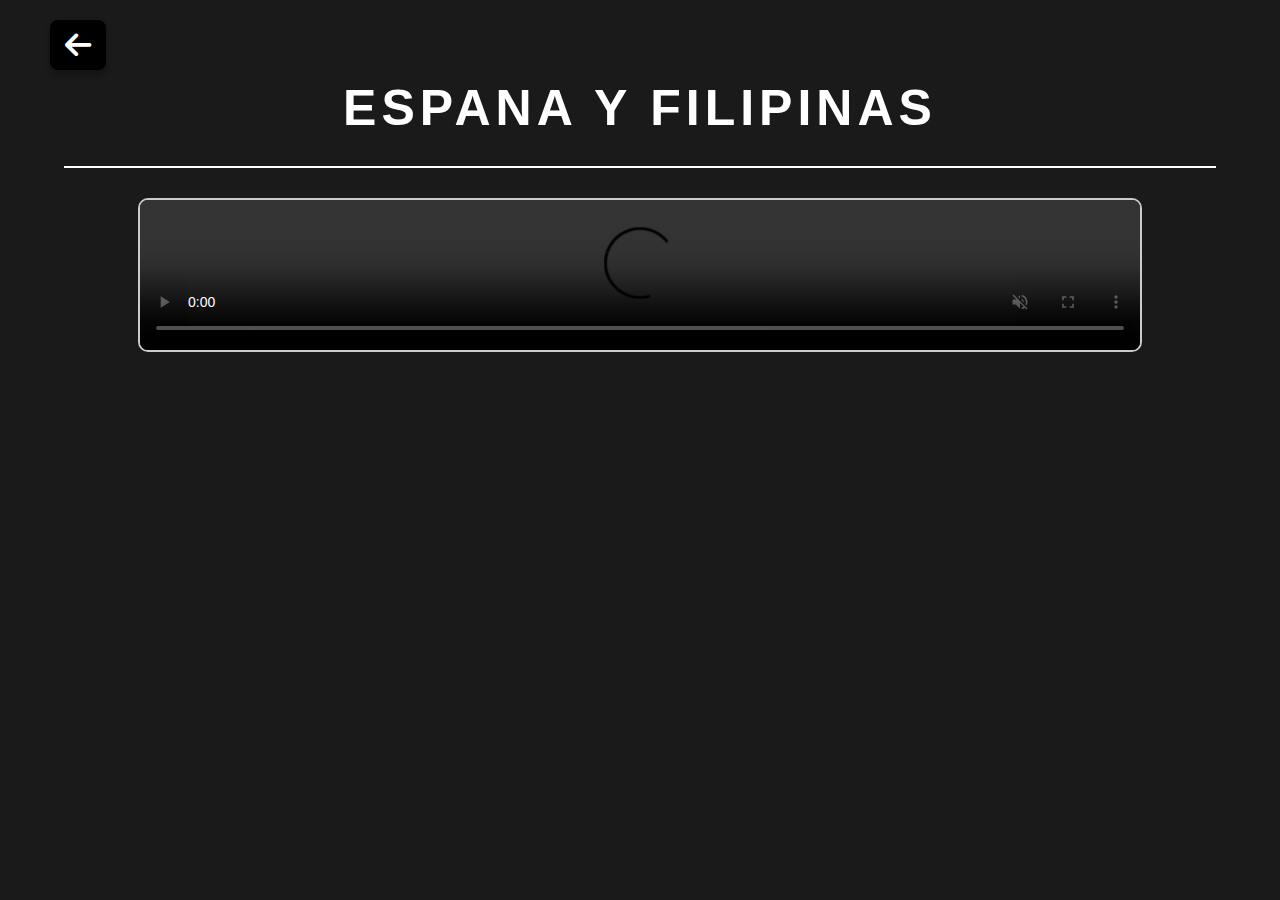
<file: EYFvideo.html>
<!DOCTYPE html>
<html lang="en">
<head>
    <meta charset="UTF-8">
    <meta name="viewport" content="width=device-width, initial-scale=1.0">
    <link rel="stylesheet" href="https://cdnjs.cloudflare.com/ajax/libs/font-awesome/6.5.1/css/all.min.css">
    <title>PINTADA + España y Filipinas</title>
    <link rel="stylesheet" href="exploremorestyle.css">
    <script src="backbtn.js"></script>
</head>
<body>
    <button class="back-btn" onclick="backbtn()">
        <i class="fa-solid fa-arrow-left"></i>
    </button>

    <section class="video-page">
        <h1>ESPANA Y FILIPINAS</h1>
        <hr/>
        <div class="video-container">
            <video controls muted loop>
                <source src="https://i.imgur.com/caqZCti.mp4">
            </video>
        </div>
    </section>
</body>
</html>
</file>
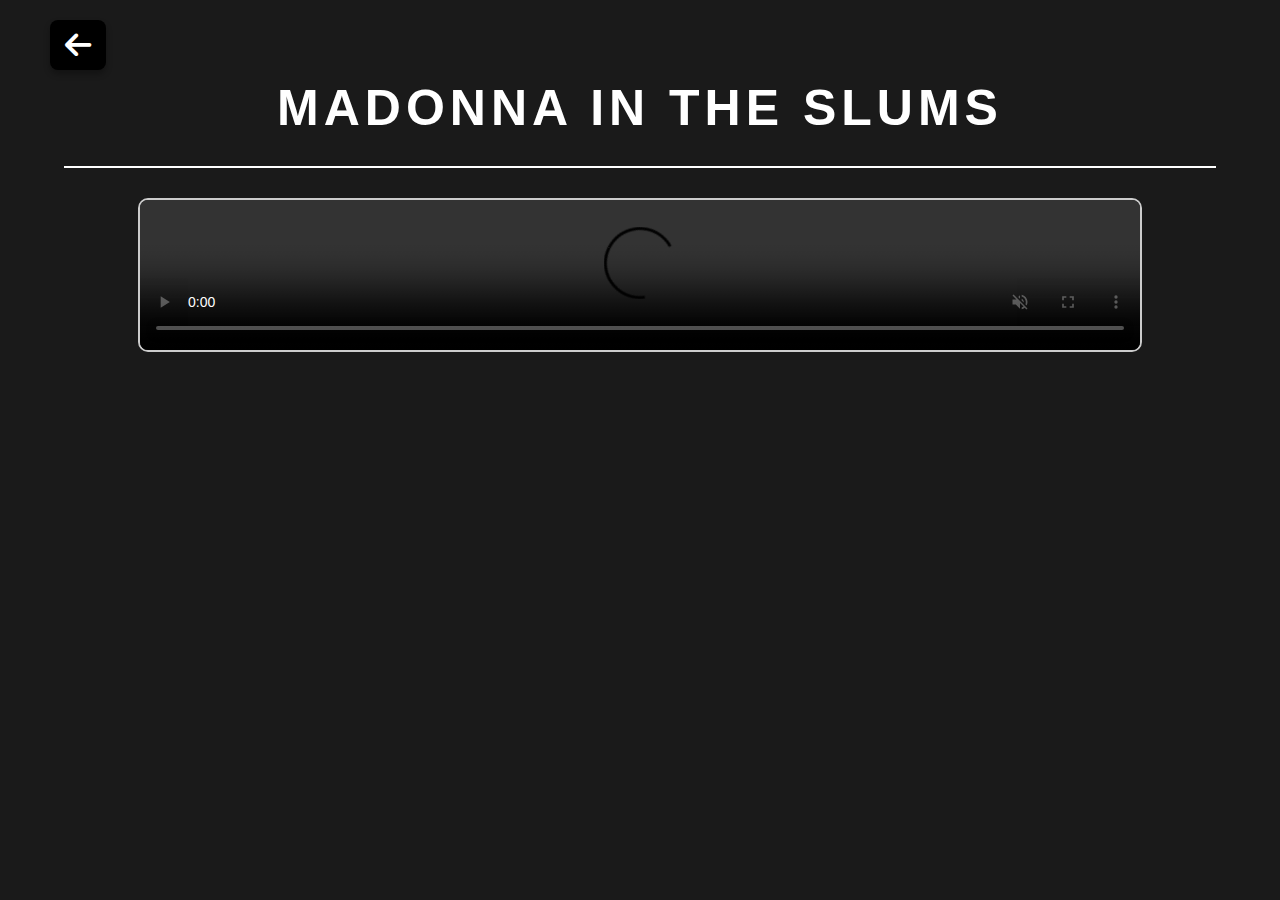
<file: MADDvideo.html>
<!DOCTYPE html>
<html lang="en">
<head>
    <meta charset="UTF-8">
    <meta name="viewport" content="width=device-width, initial-scale=1.0">
    <link rel="stylesheet" href="https://cdnjs.cloudflare.com/ajax/libs/font-awesome/6.5.1/css/all.min.css">
    <title>PINTADA + Madonna in the Slums</title>
    <link rel="stylesheet" href="exploremorestyle.css">
    <script src="backbtn.js"></script>
</head>
<body>
    <button class="back-btn" onclick="backbtn()">
        <i class="fa-solid fa-arrow-left"></i>
    </button>

    <section class="video-page">
        <h1>MADONNA IN THE SLUMS</h1>
        <hr/>

        <div class="video-container">
            <video controls muted loop>
                <source src="https://i.imgur.com/n874hnU.mp4">
            </video>
        </div>
    </section>
</body>
</html>
</file>
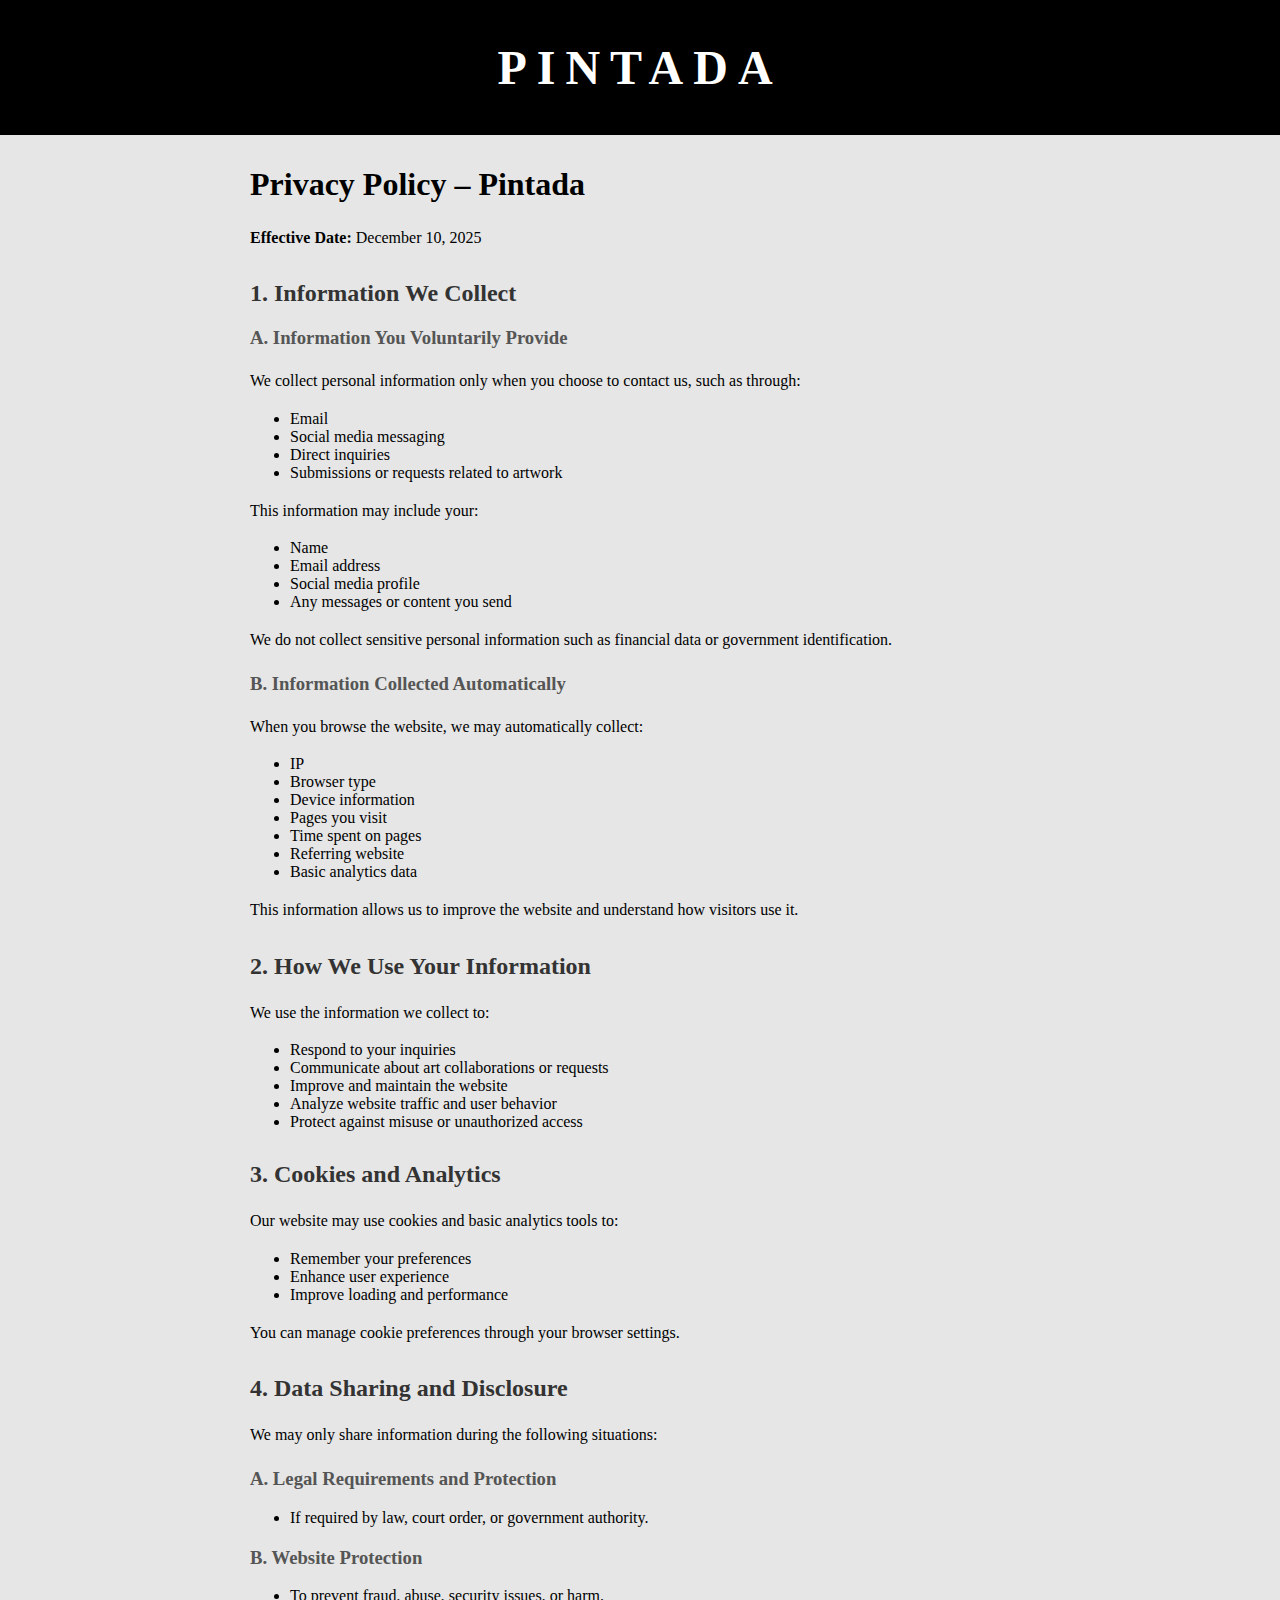
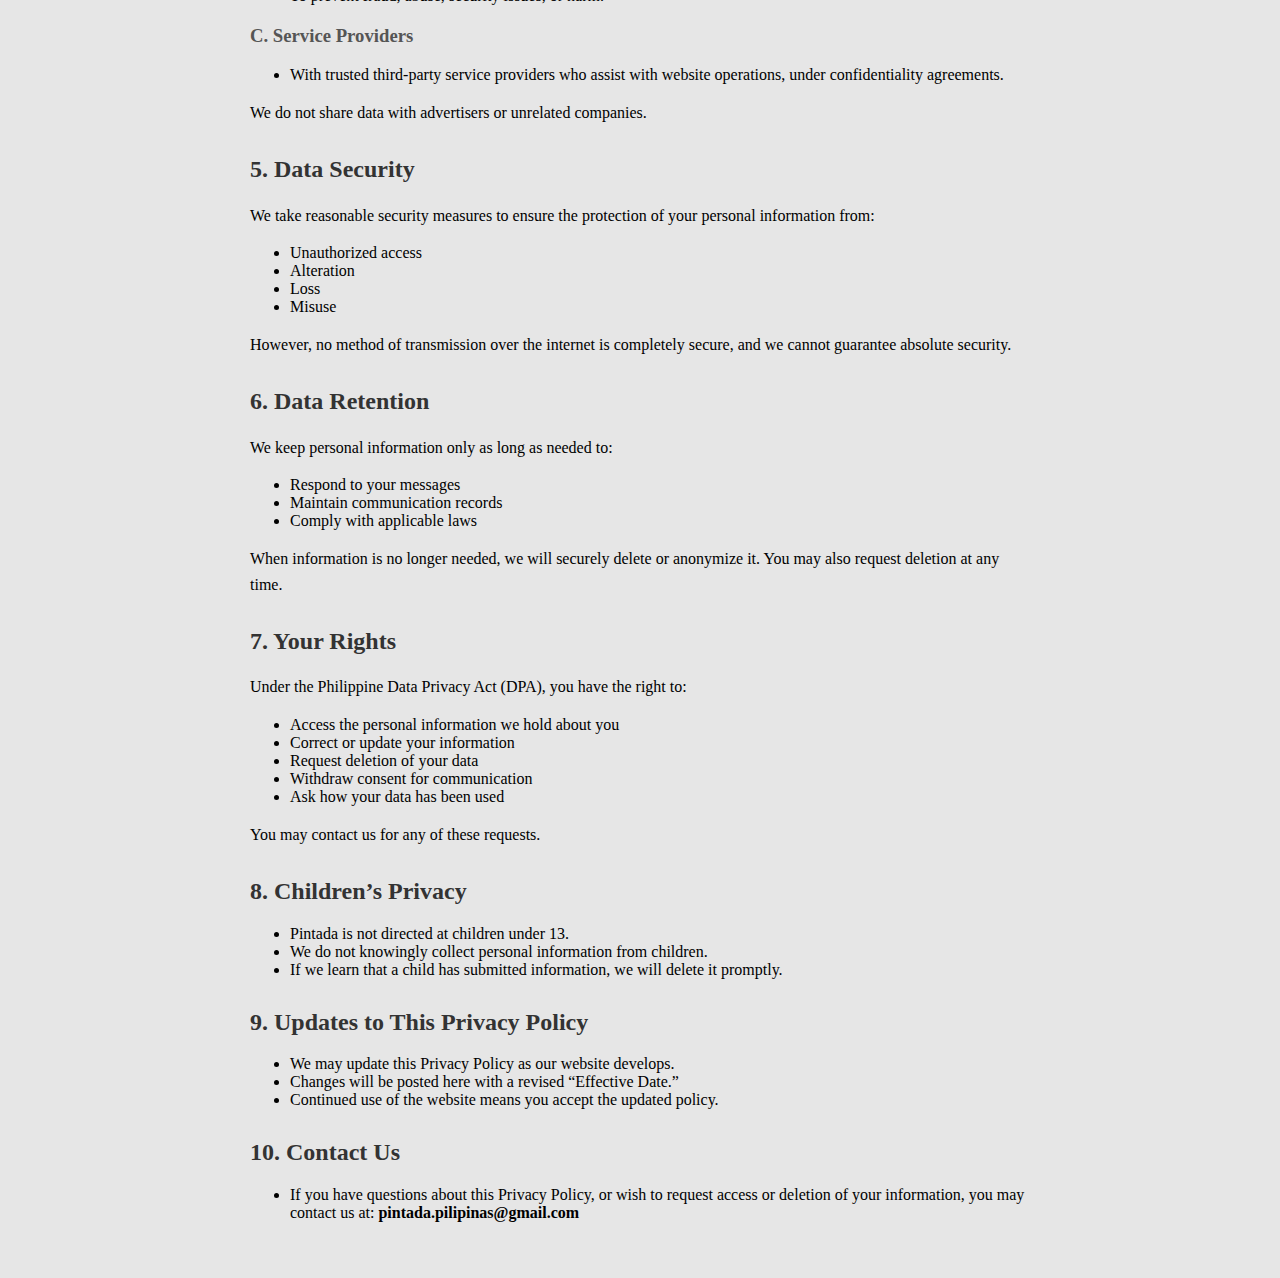
<file: PP.html>
<!doctype html>
<html lang="en">
<head>
  <meta charset="utf-8">
  <meta name="viewport" content="width=device-width, initial-scale=1.0">
  <title>P I N T A D A - Privacy Policy</title>
  <link rel="stylesheet" href="PP.css">
</head>
<body>
<header class = "header">
        <h1>PINTADA</h1>
      </header>

  <main class="content">
      <h1>Privacy Policy – Pintada</h1>
    <p><strong>Effective Date: </strong>December 10, 2025</p>

    <h2>1. Information We Collect</h2>
    <h3>A. Information You Voluntarily Provide</h3>
    <p>We collect personal information only when you choose to contact us, such as through:</p>
      <ul>
        <li>Email</li>
        <li>Social media messaging</li>
        <li>Direct inquiries</li>
        <li>Submissions or requests related to artwork</li>
      </ul>
    <p>This information may include your:</p>
      <ul>
        <li>Name</li> 
        <li>Email address</li>
        <li>Social media profile</li>
        <li>Any messages or content you send</li>
      </ul>
    <p>We do not collect sensitive personal information such as financial data or government identification.</p>

    <h3>B. Information Collected Automatically</h3>
    <p>When you browse the website, we may automatically collect:</p>
      <ul>
        <li>IP <address></li>
        <li>Browser type</li>
        <li>Device information</li> 
        <li>Pages you visit</li>
        <li>Time spent on pages</li>
        <li>Referring website</li>
        <li>Basic analytics data</li>
      </ul>
    <p>This information allows us to improve the website and understand how visitors use it.</p>

    <h2>2. How We Use Your Information</h2>
    <p>We use the information we collect to:
      <ul>
        <li>Respond to your inquiries</li>
        <li>Communicate about art collaborations or requests</li>
        <li>Improve and maintain the website</li>
        <li>Analyze website traffic and user behavior</li>
        <li>Protect against misuse or unauthorized access</li>
      </ul>
    </p>

    <h2>3. Cookies and Analytics</h2>
    <p>Our website may use cookies and basic analytics tools to:</p>
      <ul>
        <li>Remember your preferences</li>
        <li>Enhance user experience</li>
        <li>Improve loading and performance</li>
      </ul>
    <p>You can manage cookie preferences through your browser settings.</p>

    <h2>4. Data Sharing and Disclosure</h2>
    <p>We may only share information during the following situations: </p>
    <h3>A. Legal Requirements and Protection</h3>
      <ul>
        <li>If required by law, court order, or government authority.</li>
      </ul>
    <h3>B. Website Protection</h3>
      <ul>
        <li>To prevent fraud, abuse, security issues, or harm.</li>
      </ul>
    <h3>C. Service Providers</h3>
      <ul>
        <li>With trusted third-party service providers who assist with website operations, under confidentiality agreements.</li>
      </ul>
    <p>We do not share data with advertisers or unrelated companies.</p>
    <h2>5. Data Security</h2>
    <p>We take reasonable security measures to ensure the protection of your personal information from:</p>
      <ul>
        <li>Unauthorized access</li>
        <li>Alteration</li>
        <li>Loss</li>
        <li>Misuse</li>
      </ul>
    <p>However, no method of transmission over the internet is completely secure, and we cannot guarantee absolute security.</p>

    <h2>6. Data Retention</h2>
    <p>We keep personal information only as long as needed to:</p>
      <ul>
        <li>Respond to your messages</li>
        <li>Maintain communication records</li>
        <li>Comply with applicable laws</li>
      </ul>
    <p>When information is no longer needed, we will securely delete or anonymize it. You may also request deletion at any time.</p>
      </ul>

  <h2>7. Your Rights</h2>
    <p>Under the Philippine Data Privacy Act (DPA), you have the right to:</p>
  <ul>
    <li>Access the personal information we hold about you</li>
    <li>Correct or update your information</li>
    <li>Request deletion of your data</li>
    <li>Withdraw consent for communication</li>
    <li>Ask how your data has been used</li>
  </ul>
  <p>You may contact us for any of these requests.</p>

  <h2>8. Children’s Privacy</h2>
  <ul>
    <li>Pintada is not directed at children under 13.</li>
    <li>We do not knowingly collect personal information from children.</li>
    <li>If we learn that a child has submitted information, we will delete it promptly.</li>
  </ul>

  <h2>9. Updates to This Privacy Policy</h2>
  <ul>
    <li>We may update this Privacy Policy as our website develops.</li>
    <li>Changes will be posted here with a revised “Effective Date.”</li>
    <li>Continued use of the website means you accept the updated policy.</li>
  </ul>

  <h2>10. Contact Us</h2>
  <ul>
    <li>If you have questions about this Privacy Policy, or wish to request access or deletion of your information, you may contact us at: <strong>pintada.pilipinas@gmail.com</strong></li>
  </ul>
</body>
</html>
</file>
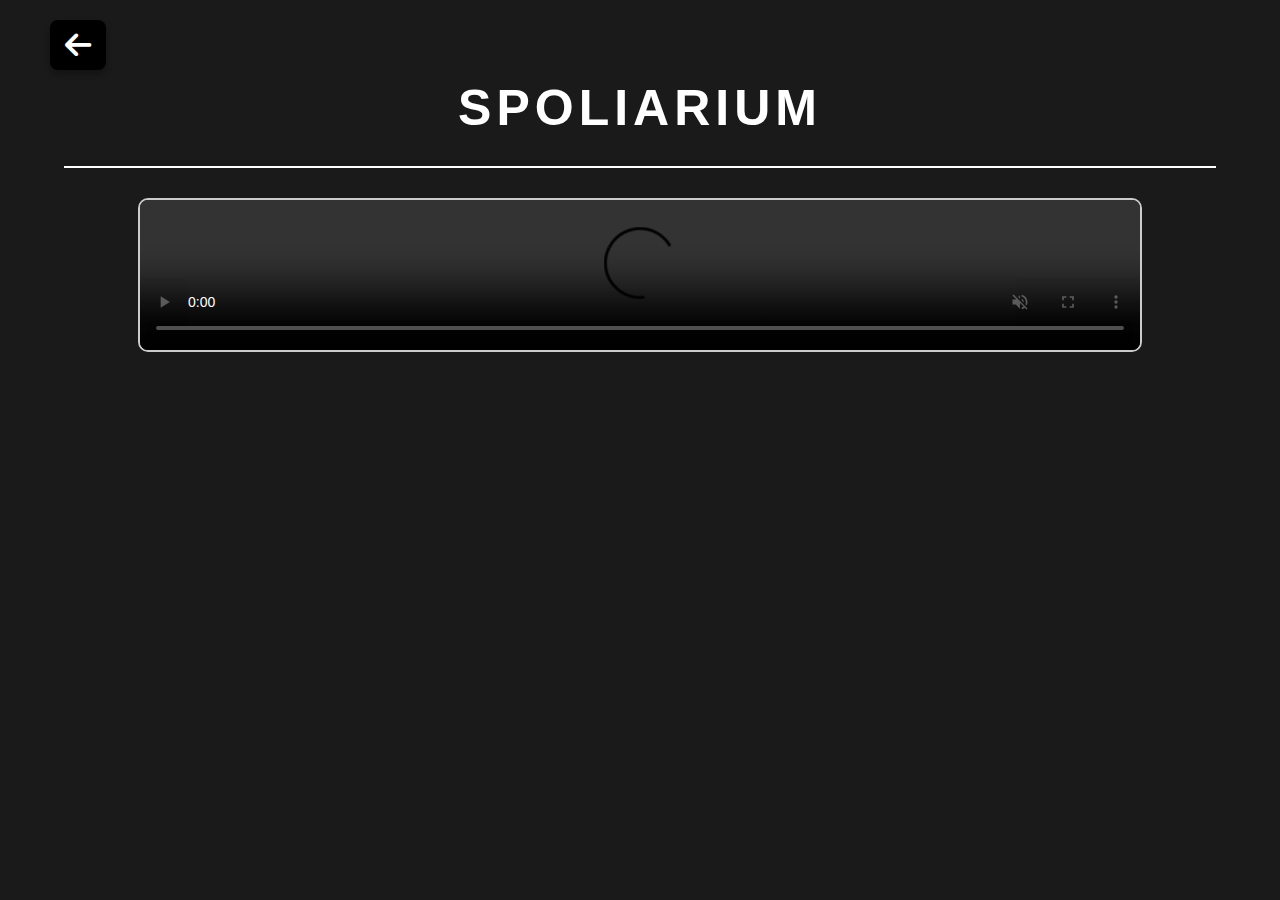
<file: SPOlvideo.html>
<!DOCTYPE html>
<html lang="en">
<head>
    <meta charset="UTF-8">
    <meta name="viewport" content="width=device-width, initial-scale=1.0">
    <link rel="stylesheet" href="https://cdnjs.cloudflare.com/ajax/libs/font-awesome/6.5.1/css/all.min.css">
    <title>PINTADA + Spoliarium</title>
    <link rel="stylesheet" href="exploremorestyle.css">
    <script src="backbtn.js"></script>
</head>
<body>
    <button class="back-btn" onclick="backbtn()">
        <i class="fa-solid fa-arrow-left"></i>
    </button>

    <section class="video-page">
        <h1>SPOLIARIUM</h1>
        <hr/>

        <div class="video-container">
            <video controls muted loop>
                <source src="https://i.imgur.com/rfCyNaW.mp4">
            </video>
        </div>
    </section>
</body>
</html>
</file>
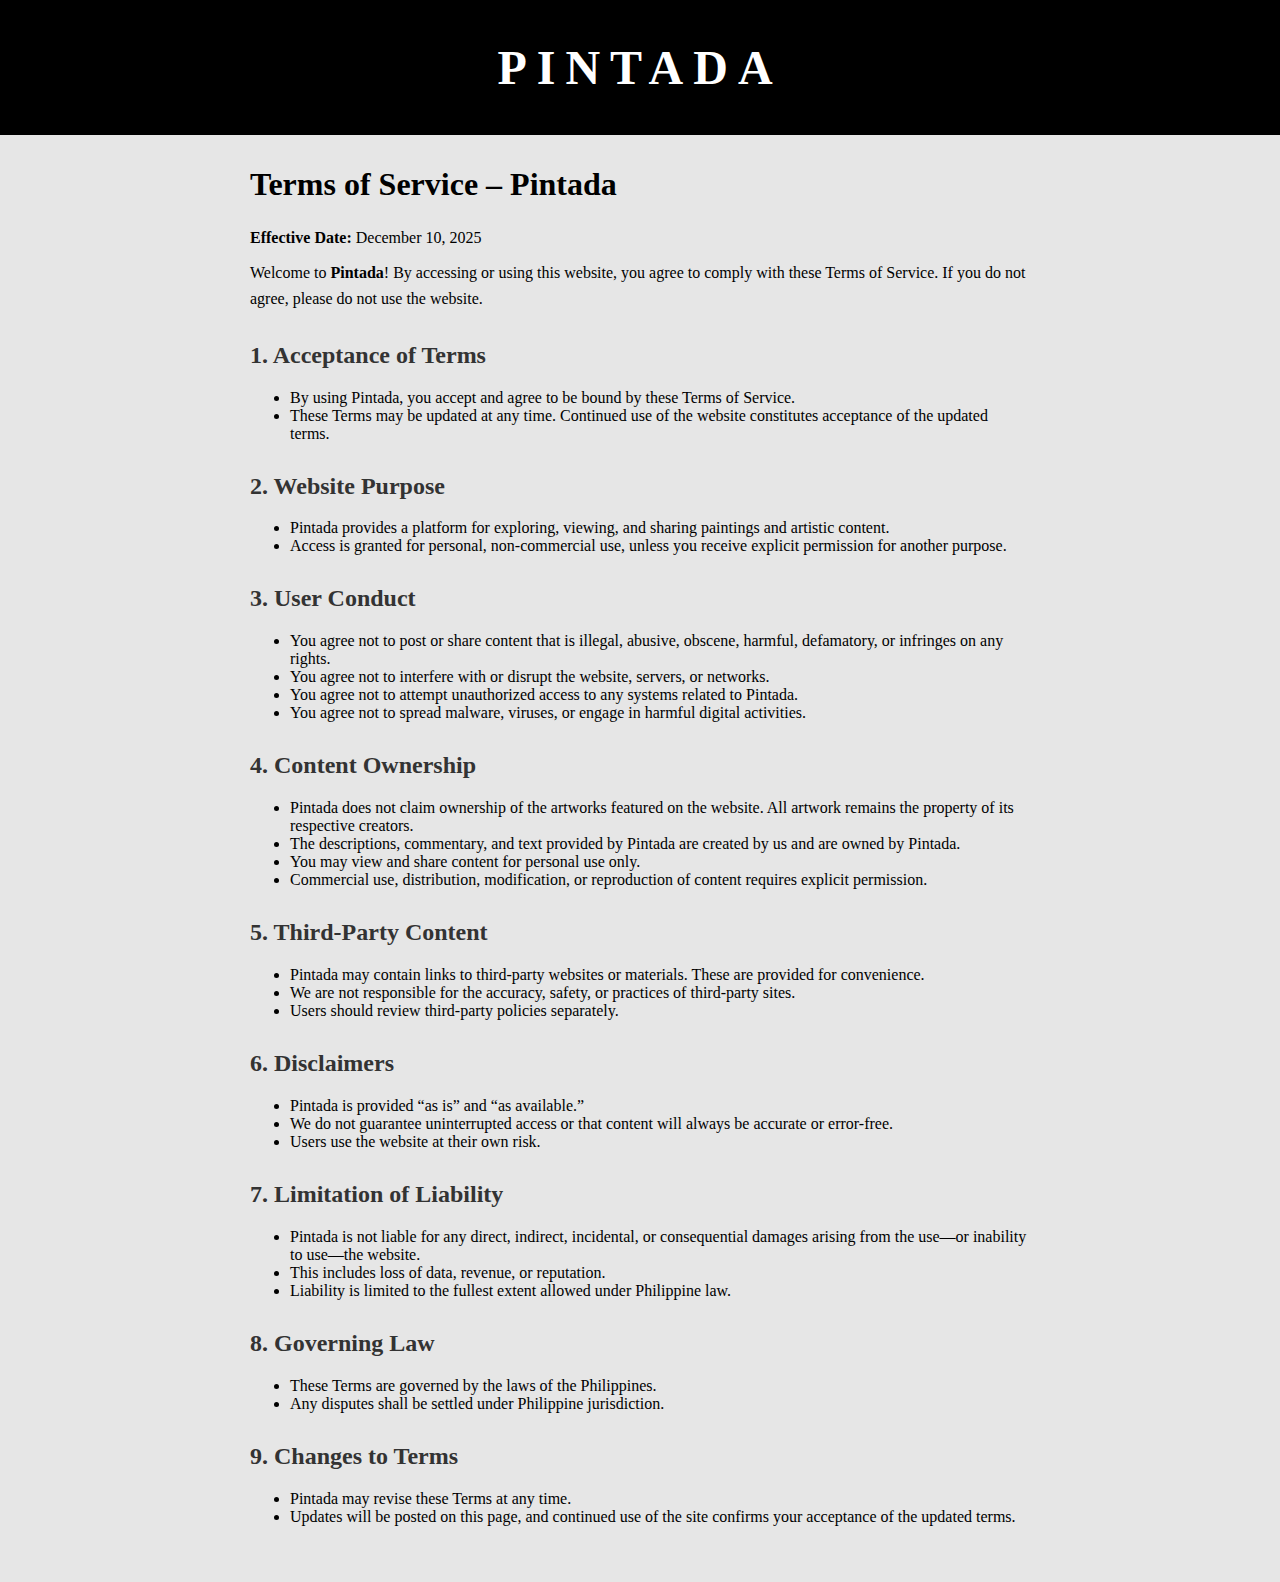
<file: TOS.html>
<!doctype html>
<html lang="en">
<head>
  <meta charset="utf-8">
  <meta name="viewport" content="width=device-width, initial-scale=1.0">
  <title>P I N T A D A - Terms of Service</title>
  <link rel="stylesheet" href="TOS.css">
</head>
<body>
<header class = "header">
        <h1>PINTADA</h1>
      </header>

  <main class="content">
    <h1>Terms of Service – Pintada</h1>
  <p><strong>Effective Date:</strong> December 10, 2025</p>
  <p>Welcome to <strong>Pintada</strong>! By accessing or using this website, you agree to comply with these Terms of Service. If you do not agree, please do not use the website.</p>

  <h2>1. Acceptance of Terms</h2>
  <ul>
    <li>By using Pintada, you accept and agree to be bound by these Terms of Service.</li>
    <li>These Terms may be updated at any time. Continued use of the website constitutes acceptance of the updated terms.</li>
  </ul>

  <h2>2. Website Purpose</h2>
  <ul>
    <li>Pintada provides a platform for exploring, viewing, and sharing paintings and artistic content.</li>
    <li>Access is granted for personal, non-commercial use, unless you receive explicit permission for another purpose.</li>
  </ul>

  <h2>3. User Conduct</h2>
  <ul>
    <li>You agree not to post or share content that is illegal, abusive, obscene, harmful, defamatory, or infringes on any rights.</li>
    <li>You agree not to interfere with or disrupt the website, servers, or networks.</li>
    <li>You agree not to attempt unauthorized access to any systems related to Pintada.</li>
    <li>You agree not to spread malware, viruses, or engage in harmful digital activities.</li>
  </ul>

  <h2>4. Content Ownership</h2>
  <ul>
    <li>Pintada does not claim ownership of the artworks featured on the website. All artwork remains the property of its respective creators.</li>
    <li>The descriptions, commentary, and text provided by Pintada are created by us and are owned by Pintada.</li>
    <li>You may view and share content for personal use only.</li>
    <li>Commercial use, distribution, modification, or reproduction of content requires explicit permission.</li>
  </ul>

  <h2>5. Third-Party Content</h2>
  <ul>
    <li>Pintada may contain links to third-party websites or materials. These are provided for convenience.</li>
    <li>We are not responsible for the accuracy, safety, or practices of third-party sites.</li>
    <li>Users should review third-party policies separately.</li>
  </ul>

  <h2>6. Disclaimers</h2>
  <ul>
    <li>Pintada is provided “as is” and “as available.”</li>
    <li>We do not guarantee uninterrupted access or that content will always be accurate or error-free.</li>
    <li>Users use the website at their own risk.</li>
  </ul>

  <h2>7. Limitation of Liability</h2>
  <ul>
    <li>Pintada is not liable for any direct, indirect, incidental, or consequential damages arising from the use—or inability to use—the website.</li>
    <li>This includes loss of data, revenue, or reputation.</li>
    <li>Liability is limited to the fullest extent allowed under Philippine law.</li>
  </ul>

  <h2>8. Governing Law</h2>
  <ul>
    <li>These Terms are governed by the laws of the Philippines.</li>
    <li>Any disputes shall be settled under Philippine jurisdiction.</li>
  </ul>

  <h2>9. Changes to Terms</h2>
  <ul>
    <li>Pintada may revise these Terms at any time.</li>
    <li>Updates will be posted on this page, and continued use of the site confirms your acceptance of the updated terms.</li>
  </ul>
</body>
</html>
</file>
<file: exploremorestyle.css>
body {
    background-color: #1A1A1A; 
    color: white;
    font-family: Arial, sans-serif; 
    margin: 0;
    padding: 0;
}

.back-btn {
    position: absolute;
    background-color: black;       
    border: none;                  
    border-radius: 8px;           
    padding: 10px 15px;        
    display: inline-flex;     
    align-items: center;
    justify-content: center;
    cursor: pointer;         
    box-shadow: 0 4px 6px rgba(0,0,0,0.3); 
    transition: all 0.3s ease;
    top: 20px;
    left: 50px;               
}

.back-btn i {
    color: white;
    font-size: 30px;              
    transition: transform 0.3s ease; 
}

.back-btn:hover {
    background-color: #333;       
    transform: scale(1.05);    
}

.back-btn:hover i {
    transform: translateX(-5px);  
}
.back-btn:active {
    transform: scale(0.95);      
}

.video-page {
    text-align: center; 
    padding: 5vh 5%;
}
        
.video-page h1 {
    font-size: 50px;
    letter-spacing: 5px;
    margin-bottom: 3.33vh;
}
 
.video-page hr {
  margin: 20px 0 30px 0;
  border: 1px solid white;
}

.video-container {
    display: flex;
    justify-content: center;
    align-items: center;
}
        
.video-container video {
    width: 80vw; 
    height: auto;
    max-width: 1000px; 
    max-height: 70vh; 
    object-fit: contain;
    display: block;
    border-radius: 10px;
    border: 2px solid #ccc;
}
        
.video-container video:hover {
    border-color: #000;
}
</file>
<file: PP.css>
* {
  box-sizing: border-box;
}

body {
  margin: 0;
  padding: 0;
  font-family: Georgia, "Palatino Linotype", Palatino, "Times New Roman", serif;
  background: #e6e6e6;
  display: flex;
  flex-direction: column;
  min-height: 100vh;
  word-wrap: break-word; 
}

.header {
  width: 100%;
  margin: 0;
  background: black;
  color: white;
  padding: 40px 0px; 
  display: flex;
  justify-content: center;
  align-items: center;
  text-align: center;
  margin-bottom: 10px;
}

.header h1 {
  font-size: 48px;
  letter-spacing: 10px;
  margin: 0;
}

.content {
  max-width: 800px;
  width: 90%;
  margin: 0 auto 40px auto;
  padding: 0 10px;
}

h2 {
  margin-top: 30px;
  color: #333;
  word-break: break-word;
}

h3 {
  margin-top: 20px;
  color: #555;
  word-break: break-word;
}

p {
  line-height: 1.6;
  margin: 10px 0;
  word-break: break-word;
}

strong {
  font-weight: bold;
}

@media (max-width: 768px) {
  body {
    flex-direction: column;
    width: 100%;
  }

  .header h1 {
    letter-spacing: 3px;
  }
}
</file>
<file: TOS.css>
* {
  box-sizing: border-box;
}

body {
  margin: 0;
  padding: 0;
  font-family: Georgia, "Palatino Linotype", Palatino, "Times New Roman", serif;
  background: #e6e6e6;
  display: flex;
  flex-direction: column;
  min-height: 100vh;
  word-wrap: break-word;
}

.header {
  width: 100%;
  margin: 0;
  background: black;
  color: white;
  padding: 40px 0px;
  display: flex;
  justify-content: center;
  align-items: center;
  text-align: center;
  margin-bottom: 10px;
}

.header h1 {
  font-size: 48px;
  letter-spacing: 10px;
  margin: 0;
}

.content {
  max-width: 800px;
  width: 90%;
  margin: 0 auto 40px auto;
  padding: 0 10px;
}

h2 {
  margin-top: 30px;
  color: #333;
  word-break: break-word;
}

h3 {
  margin-top: 20px;
  color: #555;
  word-break: break-word;
}

p {
  line-height: 1.6;
  margin: 10px 0;
  word-break: break-word;
}

strong {
  font-weight: bold;
}

@media (max-width: 768px) {
  body {
    flex-direction: column;
    width: 100%;
  }

  .header h1 {
    letter-spacing: 3px;
  }
}
</file>
